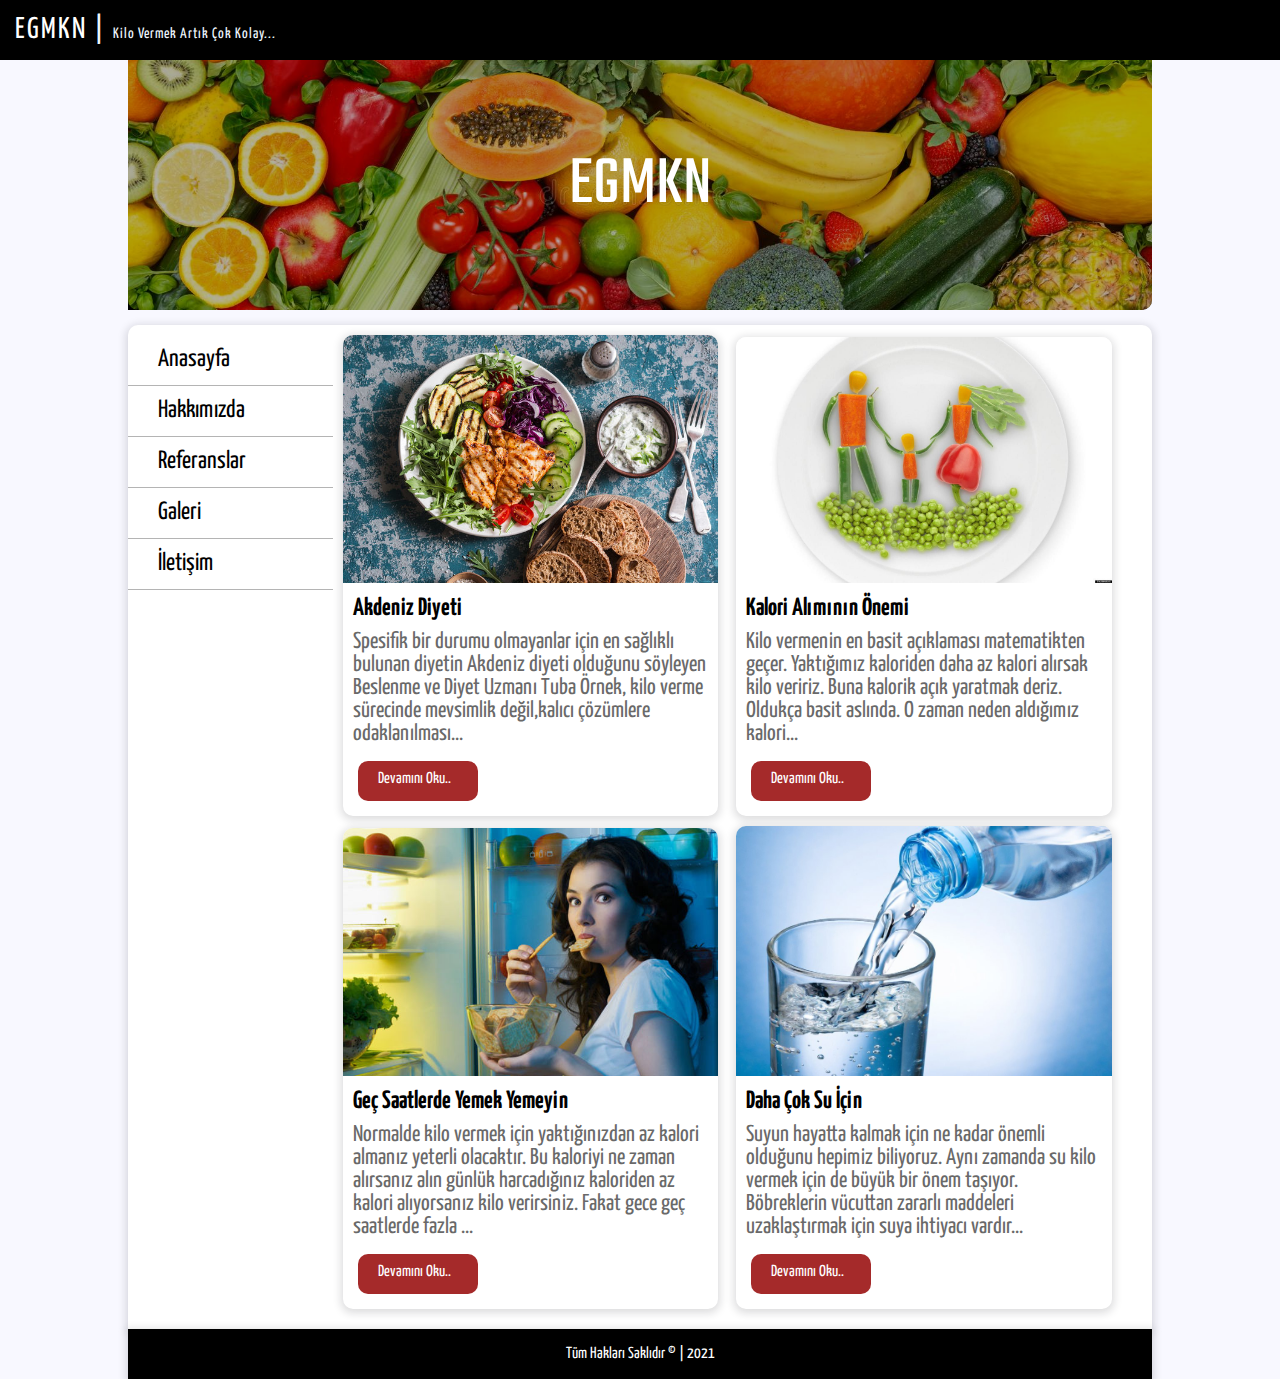
<file: index.html>
<!DOCTYPE html>
<html lang="en">
  <head>
    <meta charset="UTF-8" />
    <title>Anasayfa</title>
    <link rel="stylesheet" href="style.css" />
    <link rel="preconnect" href="https://fonts.googleapis.com" />
    <link rel="preconnect" href="https://fonts.gstatic.com" crossorigin />

    <link
      href="https://fonts.googleapis.com/css2?family=Yanone+Kaffeesatz:wght@500&display=swap"
      rel="stylesheet"
    />

    <link
      rel="stylesheet"
      href="https://use.fontawesome.com/releases/v5.0.13/css/all.css"
      integrity="sha384-DNOHZ68U8hZfKXOrtjWvjxusGo9WQnrNx2sqG0tfsghAvtVlRW3tvkXWZh58N9jp"
      crossorigin="anonymous"
    />

    <link rel="preconnect" href="https://fonts.googleapis.com" />
    <link rel="preconnect" href="https://fonts.gstatic.com" crossorigin />
    <link
      href="https://fonts.googleapis.com/css2?family=Teko:wght@300&display=swap"
      rel="stylesheet"
    />
  </head>
  <body>
    <div id="social">
      <font
        ><a href="index.html" class="sos">EGMKN </a>|
        <span> Kilo Vermek Artık Çok Kolay...</span>
      </font>
      <a href="https://www.google.com/" target="_blank" class="sos">
        <i class="fas fa-search"></i>
      </a>
      <a
        href="https://www.facebook.com/egemen.eken.92/"
        target="_blank"
        class="sos"
      >
        <i class="fab fa-facebook-square"></i
      ></a>
      <a href="https://www.instagram.com/egmkn/" target="_blank" class="sos">
        <i class="fab fa-instagram"></i
      ></a>
      <a
        href="https://twitter.com/EgemenEken5/with_replies"
        target="_blank"
        class="sos"
      >
        <i class="fab fa-twitter-square"></i
      ></a>
    </div>

    <div id="container">
      <header>
        <img id="headerresim" src="img/banner1.jpg" alt="" />
        <div id="centered"><a href="index.html" class="sos">EGMKN </a></div>
      </header>

      <section>
        <nav>
          <ul>
            <li>
             <div class="liyazilari">
              <a href="index.html"><i class="fas fa-home"></i>Anasayfa</a>
              </div>
            </li>
            <li>
             <div class="liyazilari">
              <a href="hakkimizda.html"
                ><i class="fas fa-users"></i>Hakkımızda</a
              >
              </div>
            </li>
            <li>
             <div class="liyazilari">
              <a href="referans.html"
                ><i class="fas fa-asterisk"></i>Referanslar</a
              >
              </div>
            </li>
            <li>
             <div class="liyazilari">
              <a href="galeri.html"><i class="fas fa-images"></i>Galeri</a>
              </div>
            </li>
            <li> <div class="liyazilari">
              <a href="iletisim.html"><i class="fas fa-id-card"></i>İletişim</a></div>
            </li>
          </ul>
        </nav>
        <main>
          <div class="icerik">
            <img src="img/r5.jpg" alt="" class="rsm" />
            <h4>Akdeniz Diyeti</h4>
            <p class="iceriktext">
              Spesifik bir durumu olmayanlar için en sağlıklı bulunan diyetin
              Akdeniz diyeti olduğunu söyleyen Beslenme ve Diyet Uzmanı Tuba
              Örnek, kilo verme sürecinde mevsimlik değil,kalıcı çözümlere
              odaklanılması...
            </p>

            <a href="1.html" class="btnDevam">Devamını Oku..</a>
          </div>

          <div class="icerik">
            <img src="img/r2.jpg" alt="" class="rsm" />
            <h4>Kalori Alımının Önemi</h4>
            <p class="iceriktext">
              Kilo vermenin en basit açıklaması matematikten geçer. Yaktığımız
              kaloriden daha az kalori alırsak kilo veririz. Buna kalorik açık
              yaratmak deriz. Oldukça basit aslında. O zaman neden aldığımız
              kalori...
            </p>

            <a href="2.html" class="btnDevam">Devamını Oku..</a>
          </div>

          <div class="icerik">
            <img src="img/r3.jpg" alt="" class="rsm" />
            <h4>Geç Saatlerde Yemek Yemeyin</h4>
            <p class="iceriktext">
              Normalde kilo vermek için yaktığınızdan az kalori almanız yeterli
              olacaktır. Bu kaloriyi ne zaman alırsanız alın günlük harcadığınız
              kaloriden az kalori alıyorsanız kilo verirsiniz. Fakat gece geç
              saatlerde fazla ...
            </p>

            <a href="3.html" class="btnDevam">Devamını Oku..</a>
          </div>

          <div class="icerik">
            <img src="img/r4.jpg" alt="" class="rsm" />
            <h4>Daha Çok Su İçin</h4>
            <p class="iceriktext">
              Suyun hayatta kalmak için ne kadar önemli olduğunu hepimiz
              biliyoruz. Aynı zamanda su kilo vermek için de büyük bir önem
              taşıyor. Böbreklerin vücuttan zararlı maddeleri uzaklaştırmak için
              suya ihtiyacı vardır...
            </p>

            <a href="4.html" class="btnDevam">Devamını Oku..</a>
          </div>
        </main>
      </section>
      <footer>Tüm Hakları Saklıdır &copy; | 2021</footer>
    </div>
  </body>
</html>
</file>
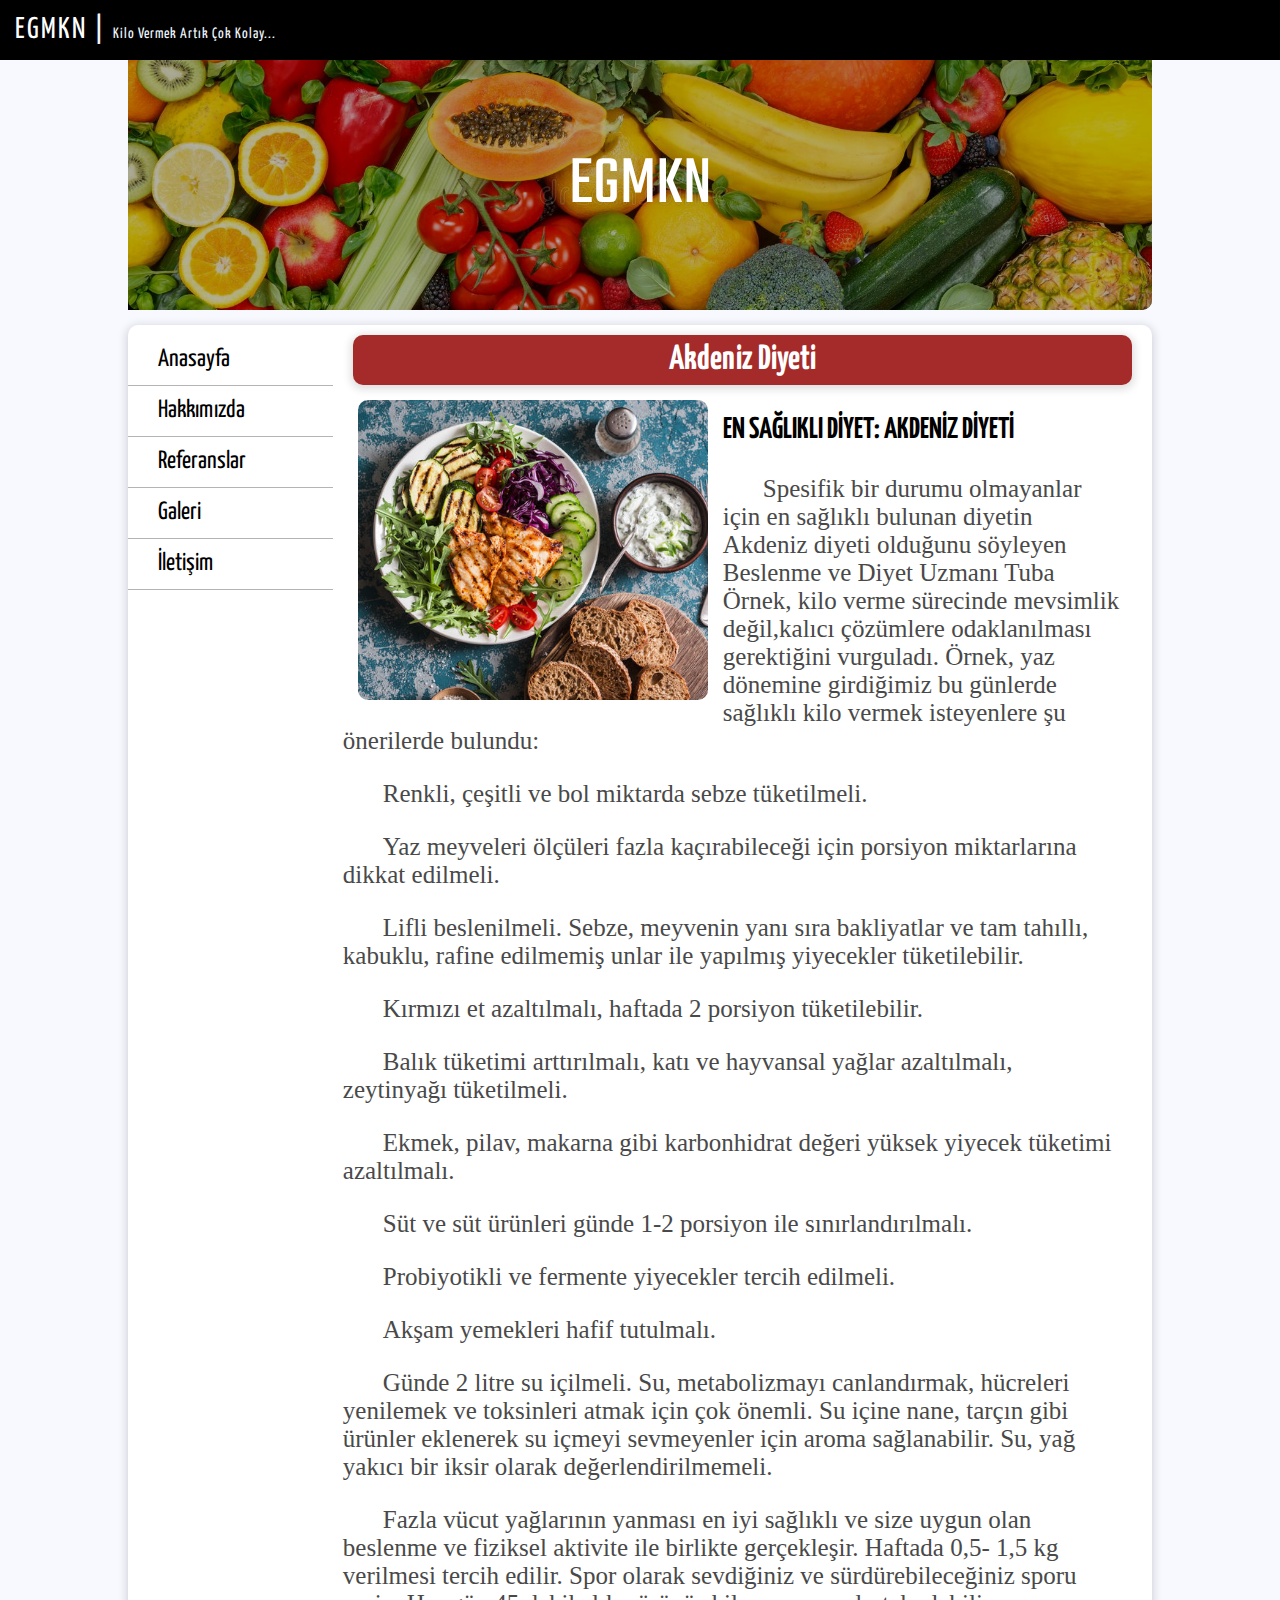
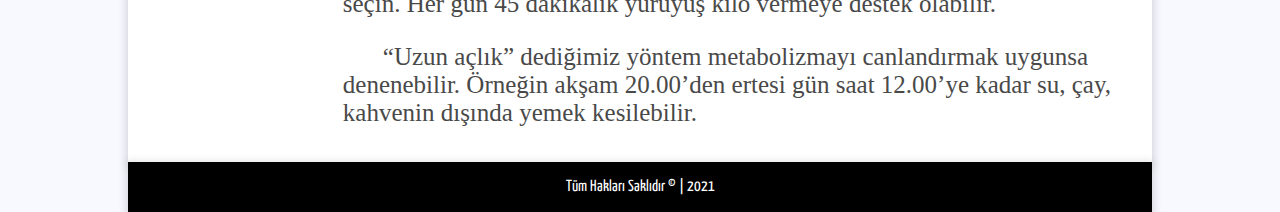
<file: 1.html>
<!DOCTYPE html>
<html lang="en">
  <head>
    <meta charset="UTF-8" />
    <title>Akdeniz Diyeti</title>
    <link rel="stylesheet" href="style.css" />
    <link rel="preconnect" href="https://fonts.googleapis.com" />
    <link rel="preconnect" href="https://fonts.gstatic.com" crossorigin />

    <link
      href="https://fonts.googleapis.com/css2?family=Yanone+Kaffeesatz:wght@500&display=swap"
      rel="stylesheet"
    />

    <link
      rel="stylesheet"
      href="https://use.fontawesome.com/releases/v5.0.13/css/all.css"
      integrity="sha384-DNOHZ68U8hZfKXOrtjWvjxusGo9WQnrNx2sqG0tfsghAvtVlRW3tvkXWZh58N9jp"
      crossorigin="anonymous"
    />

    <link rel="preconnect" href="https://fonts.googleapis.com" />
    <link rel="preconnect" href="https://fonts.gstatic.com" crossorigin />
    <link
      href="https://fonts.googleapis.com/css2?family=Teko:wght@300&display=swap"
      rel="stylesheet"
    />
  </head>
  <body>
    <div id="social">
      <font
        ><a href="index.html" class="sos">EGMKN </a>|
        <span> Kilo Vermek Artık Çok Kolay...</span>
      </font>
      <a href="https://www.google.com/" target="_blank" class="sos">
        <i class="fas fa-search"></i>
      </a>
      <a
        href="https://www.facebook.com/egemen.eken.92/"
        target="_blank"
        class="sos"
      >
        <i class="fab fa-facebook-square"></i
      ></a>
      <a href="https://www.instagram.com/egmkn/" target="_blank" class="sos">
        <i class="fab fa-instagram"></i
      ></a>
      <a
        href="https://twitter.com/EgemenEken5/with_replies"
        target="_blank"
        class="sos"
      >
        <i class="fab fa-twitter-square"></i
      ></a>
    </div>

    <div id="container">
      <header>
        <img id="headerresim" src="img/banner1.jpg" alt="" />
        <div id="centered"><a href="index.html" class="sos">EGMKN </a></div>
      </header>

      <section>
       <nav>
          <ul>
            <li>
             <div class="liyazilari">
              <a href="index.html"><i class="fas fa-home"></i>Anasayfa</a>
              </div>
            </li>
            <li>
             <div class="liyazilari">
              <a href="hakkimizda.html"
                ><i class="fas fa-users"></i>Hakkımızda</a
              >
              </div>
            </li>
            <li>
             <div class="liyazilari">
              <a href="referans.html"
                ><i class="fas fa-asterisk"></i>Referanslar</a
              >
              </div>
            </li>
            <li>
             <div class="liyazilari">
              <a href="galeri.html"><i class="fas fa-images"></i>Galeri</a>
              </div>
            </li>
            <li> <div class="liyazilari">
              <a href="iletisim.html"><i class="fas fa-id-card"></i>İletişim</a></div>
            </li>
          </ul>
        </nav>
        <main>
          <h1>Akdeniz Diyeti</h1>
          <img id="metinresim" src="img/r5.jpg" alt="" />
          <h3>EN SAĞLIKLI DİYET: AKDENİZ DİYETİ</h3>
          <p class="metin">
            Spesifik bir durumu olmayanlar için en sağlıklı bulunan diyetin
            Akdeniz diyeti olduğunu söyleyen Beslenme ve Diyet Uzmanı Tuba
            Örnek, kilo verme sürecinde mevsimlik değil,kalıcı çözümlere
            odaklanılması gerektiğini vurguladı. Örnek, yaz dönemine girdiğimiz
            bu günlerde sağlıklı kilo vermek isteyenlere şu önerilerde bulundu:
          </p>
          <p class="metin">
            Renkli, çeşitli ve bol miktarda sebze tüketilmeli.
          </p>

          <p class="metin">
            Yaz meyveleri ölçüleri fazla kaçırabileceği için porsiyon
            miktarlarına dikkat edilmeli.
          </p>

          <p class="metin">
            Lifli beslenilmeli. Sebze, meyvenin yanı sıra bakliyatlar ve tam
            tahıllı, kabuklu, rafine edilmemiş unlar ile yapılmış yiyecekler
            tüketilebilir.
          </p>

          <p class="metin">
            Kırmızı et azaltılmalı, haftada 2 porsiyon tüketilebilir.
          </p>

          <p class="metin">
            Balık tüketimi arttırılmalı, katı ve hayvansal yağlar azaltılmalı,
            zeytinyağı tüketilmeli.
          </p>

          <p class="metin">
            Ekmek, pilav, makarna gibi karbonhidrat değeri yüksek yiyecek
            tüketimi azaltılmalı.
          </p>

          <p class="metin">
            Süt ve süt ürünleri günde 1-2 porsiyon ile sınırlandırılmalı.
          </p>

          <p class="metin">
            Probiyotikli ve fermente yiyecekler tercih edilmeli.
          </p>

          <p class="metin">Akşam yemekleri hafif tutulmalı.</p>
          <p class="metin">
            Günde 2 litre su içilmeli. Su, metabolizmayı canlandırmak, hücreleri
            yenilemek ve toksinleri atmak için çok önemli. Su içine nane, tarçın
            gibi ürünler eklenerek su içmeyi sevmeyenler için aroma
            sağlanabilir. Su, yağ yakıcı bir iksir olarak değerlendirilmemeli.
          </p>
          <p class="metin">
            Fazla vücut yağlarının yanması en iyi sağlıklı ve size uygun olan
            beslenme ve fiziksel aktivite ile birlikte gerçekleşir. Haftada 0,5-
            1,5 kg verilmesi tercih edilir. Spor olarak sevdiğiniz ve
            sürdürebileceğiniz sporu seçin. Her gün 45 dakikalık yürüyüş kilo
            vermeye destek olabilir.
          </p>
          <p class="metin">
            “Uzun açlık” dediğimiz yöntem metabolizmayı canlandırmak uygunsa
            denenebilir. Örneğin akşam 20.00’den ertesi gün saat 12.00’ye kadar
            su, çay, kahvenin dışında yemek kesilebilir.
          </p>
        </main>
      </section>
      <footer>Tüm Hakları Saklıdır &copy; | 2021</footer>
    </div>
  </body>
</html>
</file>
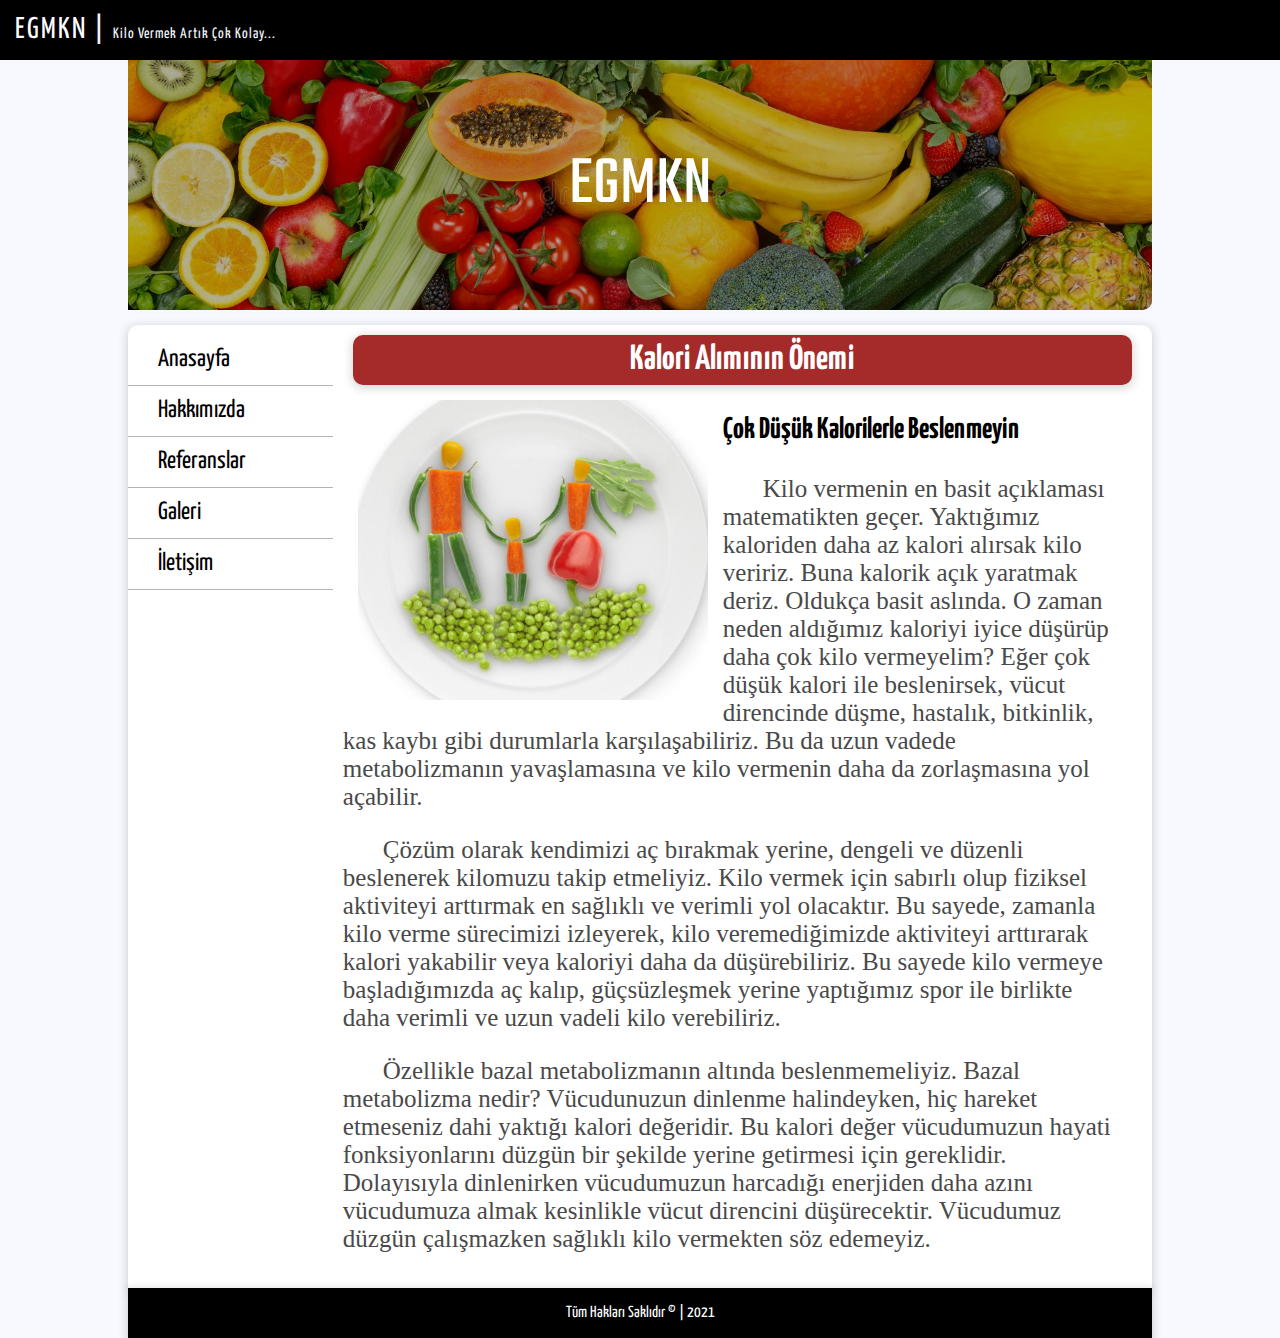
<file: 2.html>
<!DOCTYPE html>
<html lang="en">
  <head>
    <meta charset="UTF-8" />
    <title>Kalori Alımının Önemi</title>
    <link rel="stylesheet" href="style.css" />
    <link rel="preconnect" href="https://fonts.googleapis.com" />
    <link rel="preconnect" href="https://fonts.gstatic.com" crossorigin />

    <link
      href="https://fonts.googleapis.com/css2?family=Yanone+Kaffeesatz:wght@500&display=swap"
      rel="stylesheet"
    />

    <link
      rel="stylesheet"
      href="https://use.fontawesome.com/releases/v5.0.13/css/all.css"
      integrity="sha384-DNOHZ68U8hZfKXOrtjWvjxusGo9WQnrNx2sqG0tfsghAvtVlRW3tvkXWZh58N9jp"
      crossorigin="anonymous"
    />

    <link rel="preconnect" href="https://fonts.googleapis.com" />
    <link rel="preconnect" href="https://fonts.gstatic.com" crossorigin />
    <link
      href="https://fonts.googleapis.com/css2?family=Teko:wght@300&display=swap"
      rel="stylesheet"
    />
  </head>
  <body>
    <div id="social">
      <font
        ><a href="index.html" class="sos">EGMKN </a>|
        <span> Kilo Vermek Artık Çok Kolay...</span>
      </font>
      <a href="https://www.google.com/" target="_blank" class="sos">
        <i class="fas fa-search"></i>
      </a>
      <a
        href="https://www.facebook.com/egemen.eken.92/"
        target="_blank"
        class="sos"
      >
        <i class="fab fa-facebook-square"></i
      ></a>
      <a href="https://www.instagram.com/egmkn/" target="_blank" class="sos">
        <i class="fab fa-instagram"></i
      ></a>
      <a
        href="https://twitter.com/EgemenEken5/with_replies"
        target="_blank"
        class="sos"
      >
        <i class="fab fa-twitter-square"></i
      ></a>
    </div>

    <div id="container">
      <header>
        <img id="headerresim" src="img/banner1.jpg" alt="" />
        <div id="centered"><a href="index.html" class="sos">EGMKN </a></div>
      </header>

      <section>
        <nav>
          <ul>
            <li>
             <div class="liyazilari">
              <a href="index.html"><i class="fas fa-home"></i>Anasayfa</a>
              </div>
            </li>
            <li>
             <div class="liyazilari">
              <a href="hakkimizda.html"
                ><i class="fas fa-users"></i>Hakkımızda</a
              >
              </div>
            </li>
            <li>
             <div class="liyazilari">
              <a href="referans.html"
                ><i class="fas fa-asterisk"></i>Referanslar</a
              >
              </div>
            </li>
            <li>
             <div class="liyazilari">
              <a href="galeri.html"><i class="fas fa-images"></i>Galeri</a>
              </div>
            </li>
            <li> <div class="liyazilari">
              <a href="iletisim.html"><i class="fas fa-id-card"></i>İletişim</a></div>
            </li>
          </ul>
        </nav>
        <main>
          <h1>Kalori Alımının Önemi</h1>
          <img id="metinresim" src="img/r2.jpg" alt="" />
          <h3>Çok Düşük Kalorilerle Beslenmeyin</h3>
          <p class="metin">
            Kilo vermenin en basit açıklaması matematikten geçer. Yaktığımız
            kaloriden daha az kalori alırsak kilo veririz. Buna kalorik açık
            yaratmak deriz. Oldukça basit aslında. O zaman neden aldığımız
            kaloriyi iyice düşürüp daha çok kilo vermeyelim? Eğer çok düşük
            kalori ile beslenirsek, vücut direncinde düşme, hastalık, bitkinlik,
            kas kaybı gibi durumlarla karşılaşabiliriz. Bu da uzun vadede
            metabolizmanın yavaşlamasına ve kilo vermenin daha da zorlaşmasına
            yol açabilir.
          </p>
          <p class="metin">
            Çözüm olarak kendimizi aç bırakmak yerine, dengeli ve düzenli
            beslenerek kilomuzu takip etmeliyiz. Kilo vermek için sabırlı olup
            fiziksel aktiviteyi arttırmak en sağlıklı ve verimli yol olacaktır.
            Bu sayede, zamanla kilo verme sürecimizi izleyerek, kilo
            veremediğimizde aktiviteyi arttırarak kalori yakabilir veya kaloriyi
            daha da düşürebiliriz. Bu sayede kilo vermeye başladığımızda aç
            kalıp, güçsüzleşmek yerine yaptığımız spor ile birlikte daha verimli
            ve uzun vadeli kilo verebiliriz.
          </p>
          <p class="metin">
            Özellikle bazal metabolizmanın altında beslenmemeliyiz. Bazal
            metabolizma nedir? Vücudunuzun dinlenme halindeyken, hiç hareket
            etmeseniz dahi yaktığı kalori değeridir. Bu kalori değer vücudumuzun
            hayati fonksiyonlarını düzgün bir şekilde yerine getirmesi için
            gereklidir. Dolayısıyla dinlenirken vücudumuzun harcadığı enerjiden
            daha azını vücudumuza almak kesinlikle vücut direncini düşürecektir.
            Vücudumuz düzgün çalışmazken sağlıklı kilo vermekten söz edemeyiz.
          </p>
        </main>
      </section>
      <footer>Tüm Hakları Saklıdır &copy; | 2021</footer>
    </div>
  </body>
</html>
</file>
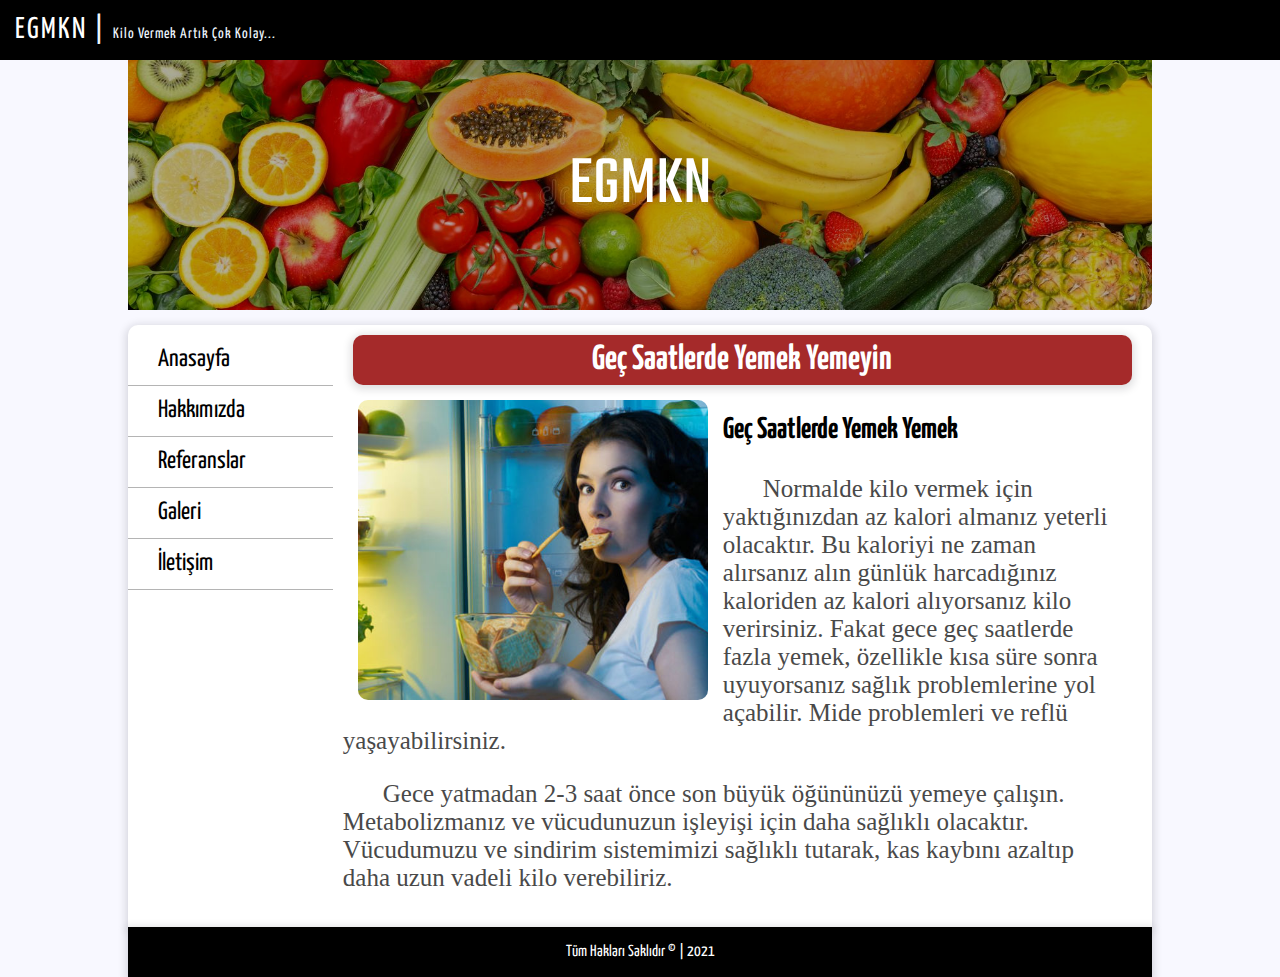
<file: 3.html>
<!DOCTYPE html>
<html lang="en">
  <head>
    <meta charset="UTF-8" />
    <title>Geç Saatlerde Yemek Yemeyin</title>
    <link rel="stylesheet" href="style.css" />
    <link rel="preconnect" href="https://fonts.googleapis.com" />
    <link rel="preconnect" href="https://fonts.gstatic.com" crossorigin />

    <link
      href="https://fonts.googleapis.com/css2?family=Yanone+Kaffeesatz:wght@500&display=swap"
      rel="stylesheet"
    />

    <link
      rel="stylesheet"
      href="https://use.fontawesome.com/releases/v5.0.13/css/all.css"
      integrity="sha384-DNOHZ68U8hZfKXOrtjWvjxusGo9WQnrNx2sqG0tfsghAvtVlRW3tvkXWZh58N9jp"
      crossorigin="anonymous"
    />

    <link rel="preconnect" href="https://fonts.googleapis.com" />
    <link rel="preconnect" href="https://fonts.gstatic.com" crossorigin />
    <link
      href="https://fonts.googleapis.com/css2?family=Teko:wght@300&display=swap"
      rel="stylesheet"
    />
  </head>
  <body>
    <div id="social">
      <font
        ><a href="index.html" class="sos">EGMKN </a>|
        <span> Kilo Vermek Artık Çok Kolay...</span>
      </font>
      <a href="https://www.google.com/" target="_blank" class="sos">
        <i class="fas fa-search"></i>
      </a>
      <a
        href="https://www.facebook.com/egemen.eken.92/"
        target="_blank"
        class="sos"
      >
        <i class="fab fa-facebook-square"></i
      ></a>
      <a href="https://www.instagram.com/egmkn/" target="_blank" class="sos">
        <i class="fab fa-instagram"></i
      ></a>
      <a
        href="https://twitter.com/EgemenEken5/with_replies"
        target="_blank"
        class="sos"
      >
        <i class="fab fa-twitter-square"></i
      ></a>
    </div>

    <div id="container">
      <header>
        <img id="headerresim" src="img/banner1.jpg" alt="" />
        <div id="centered"><a href="index.html" class="sos">EGMKN </a></div>
      </header>

      <section>
        <nav>
          <ul>
            <li>
             <div class="liyazilari">
              <a href="index.html"><i class="fas fa-home"></i>Anasayfa</a>
              </div>
            </li>
            <li>
             <div class="liyazilari">
              <a href="hakkimizda.html"
                ><i class="fas fa-users"></i>Hakkımızda</a
              >
              </div>
            </li>
            <li>
             <div class="liyazilari">
              <a href="referans.html"
                ><i class="fas fa-asterisk"></i>Referanslar</a
              >
              </div>
            </li>
            <li>
             <div class="liyazilari">
              <a href="galeri.html"><i class="fas fa-images"></i>Galeri</a>
              </div>
            </li>
            <li> <div class="liyazilari">
              <a href="iletisim.html"><i class="fas fa-id-card"></i>İletişim</a></div>
            </li>
          </ul>
        </nav>
        <main>
          <h1>Geç Saatlerde Yemek Yemeyin</h1>
          <img id="metinresim" src="img/r3.jpg" alt="" />
          <h3>Geç Saatlerde Yemek Yemek</h3>
          <p class="metin">
            Normalde kilo vermek için yaktığınızdan az kalori almanız yeterli
            olacaktır. Bu kaloriyi ne zaman alırsanız alın günlük harcadığınız
            kaloriden az kalori alıyorsanız kilo verirsiniz. Fakat gece geç
            saatlerde fazla yemek, özellikle kısa süre sonra uyuyorsanız sağlık
            problemlerine yol açabilir. Mide problemleri ve reflü
            yaşayabilirsiniz.
          </p>
          <p class="metin">
            Gece yatmadan 2-3 saat önce son büyük öğününüzü yemeye çalışın.
            Metabolizmanız ve vücudunuzun işleyişi için daha sağlıklı olacaktır.
            Vücudumuzu ve sindirim sistemimizi sağlıklı tutarak, kas kaybını
            azaltıp daha uzun vadeli kilo verebiliriz.
          </p>
        </main>
      </section>
      <footer>Tüm Hakları Saklıdır &copy; | 2021</footer>
    </div>
  </body>
</html>
</file>
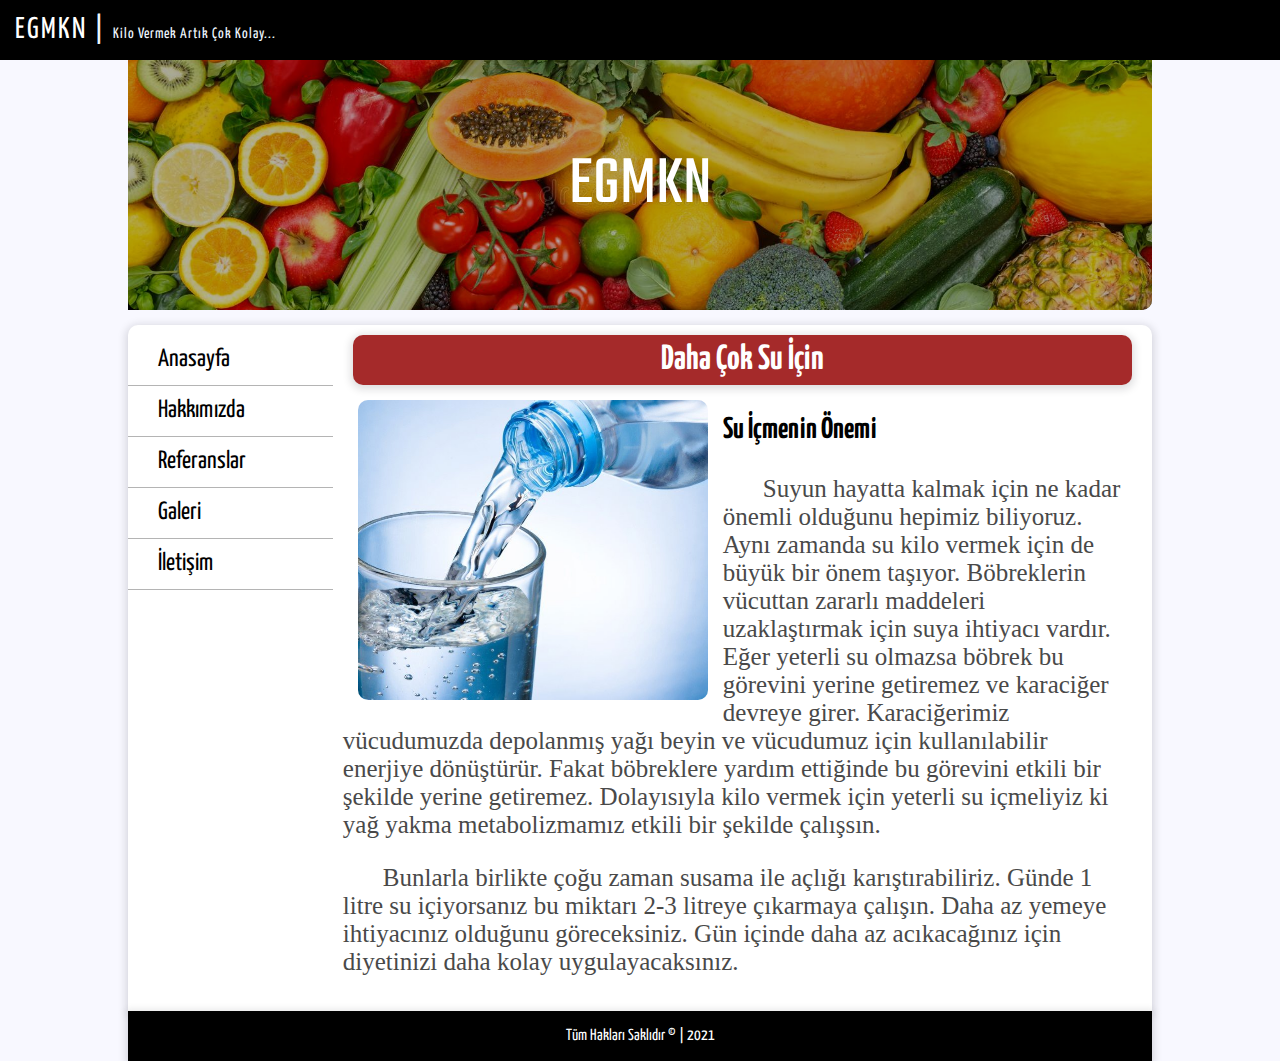
<file: 4.html>
<!DOCTYPE html>
<html lang="en">
  <head>
    <meta charset="UTF-8" />
    <title>Daha Çok Su İçin</title>
    <link rel="stylesheet" href="style.css" />
    <link rel="preconnect" href="https://fonts.googleapis.com" />
    <link rel="preconnect" href="https://fonts.gstatic.com" crossorigin />

    <link
      href="https://fonts.googleapis.com/css2?family=Yanone+Kaffeesatz:wght@500&display=swap"
      rel="stylesheet"
    />

    <link
      rel="stylesheet"
      href="https://use.fontawesome.com/releases/v5.0.13/css/all.css"
      integrity="sha384-DNOHZ68U8hZfKXOrtjWvjxusGo9WQnrNx2sqG0tfsghAvtVlRW3tvkXWZh58N9jp"
      crossorigin="anonymous"
    />

    <link rel="preconnect" href="https://fonts.googleapis.com" />
    <link rel="preconnect" href="https://fonts.gstatic.com" crossorigin />
    <link
      href="https://fonts.googleapis.com/css2?family=Teko:wght@300&display=swap"
      rel="stylesheet"
    />
  </head>
  <body>
    <div id="social">
      <font
        ><a href="index.html" class="sos">EGMKN </a>|
        <span> Kilo Vermek Artık Çok Kolay...</span>
      </font>
      <a href="https://www.google.com/" target="_blank" class="sos">
        <i class="fas fa-search"></i>
      </a>
      <a
        href="https://www.facebook.com/egemen.eken.92/"
        target="_blank"
        class="sos"
      >
        <i class="fab fa-facebook-square"></i
      ></a>
      <a href="https://www.instagram.com/egmkn/" target="_blank" class="sos">
        <i class="fab fa-instagram"></i
      ></a>
      <a
        href="https://twitter.com/EgemenEken5/with_replies"
        target="_blank"
        class="sos"
      >
        <i class="fab fa-twitter-square"></i
      ></a>
    </div>

    <div id="container">
      <header>
        <img id="headerresim" src="img/banner1.jpg" alt="" />
        <div id="centered"><a href="index.html" class="sos">EGMKN </a></div>
      </header>

      <section>
       <nav>
          <ul>
            <li>
             <div class="liyazilari">
              <a href="index.html"><i class="fas fa-home"></i>Anasayfa</a>
              </div>
            </li>
            <li>
             <div class="liyazilari">
              <a href="hakkimizda.html"
                ><i class="fas fa-users"></i>Hakkımızda</a
              >
              </div>
            </li>
            <li>
             <div class="liyazilari">
              <a href="referans.html"
                ><i class="fas fa-asterisk"></i>Referanslar</a
              >
              </div>
            </li>
            <li>
             <div class="liyazilari">
              <a href="galeri.html"><i class="fas fa-images"></i>Galeri</a>
              </div>
            </li>
            <li> <div class="liyazilari">
              <a href="iletisim.html"><i class="fas fa-id-card"></i>İletişim</a></div>
            </li>
          </ul>
        </nav>
        <main>
          <h1>Daha Çok Su İçin</h1>
          <img id="metinresim" src="img/r4.jpg" alt="" />
          <h3>Su İçmenin Önemi</h3>
          <p class="metin">
            Suyun hayatta kalmak için ne kadar önemli olduğunu hepimiz
            biliyoruz. Aynı zamanda su kilo vermek için de büyük bir önem
            taşıyor. Böbreklerin vücuttan zararlı maddeleri uzaklaştırmak için
            suya ihtiyacı vardır. Eğer yeterli su olmazsa böbrek bu görevini
            yerine getiremez ve karaciğer devreye girer. Karaciğerimiz
            vücudumuzda depolanmış yağı beyin ve vücudumuz için kullanılabilir
            enerjiye dönüştürür. Fakat böbreklere yardım ettiğinde bu görevini
            etkili bir şekilde yerine getiremez. Dolayısıyla kilo vermek için
            yeterli su içmeliyiz ki yağ yakma metabolizmamız etkili bir şekilde
            çalışsın.
          </p>
          <p class="metin">
            Bunlarla birlikte çoğu zaman susama ile açlığı karıştırabiliriz.
            Günde 1 litre su içiyorsanız bu miktarı 2-3 litreye çıkarmaya
            çalışın. Daha az yemeye ihtiyacınız olduğunu göreceksiniz. Gün
            içinde daha az acıkacağınız için diyetinizi daha kolay
            uygulayacaksınız.
          </p>
        </main>
      </section>
      <footer>Tüm Hakları Saklıdır &copy; | 2021</footer>
    </div>
  </body>
</html>
</file>
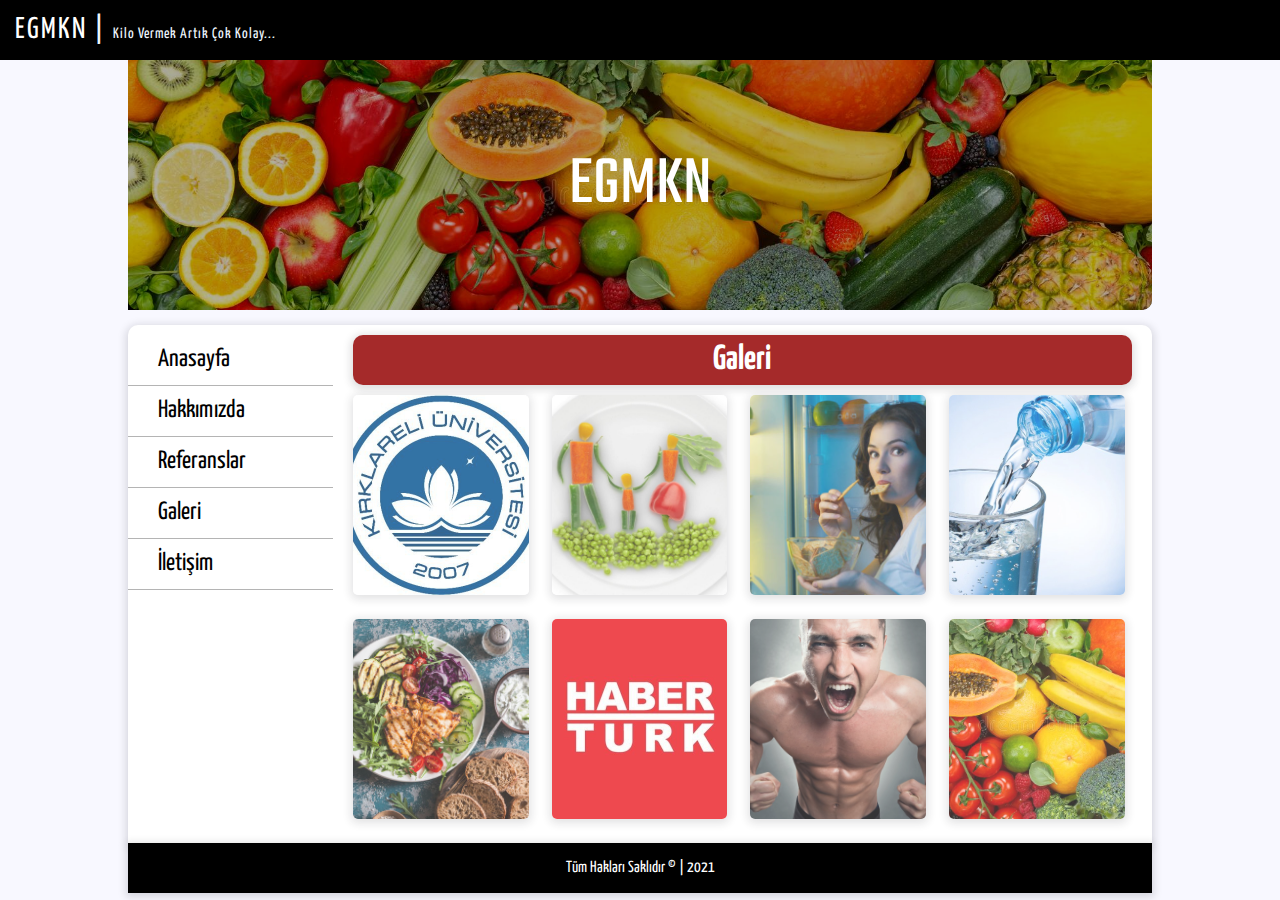
<file: galeri.html>
<!DOCTYPE html>
<html lang="en">
  <head>
    <meta charset="UTF-8" />
    <title>Galeri</title>
    <link rel="stylesheet" href="style.css" />
    <link rel="preconnect" href="https://fonts.googleapis.com" />
    <link rel="preconnect" href="https://fonts.gstatic.com" crossorigin />

    <link
      href="https://fonts.googleapis.com/css2?family=Yanone+Kaffeesatz:wght@500&display=swap"
      rel="stylesheet"
    />

    <link
      rel="stylesheet"
      href="https://use.fontawesome.com/releases/v5.0.13/css/all.css"
      integrity="sha384-DNOHZ68U8hZfKXOrtjWvjxusGo9WQnrNx2sqG0tfsghAvtVlRW3tvkXWZh58N9jp"
      crossorigin="anonymous"
    />

    <link rel="preconnect" href="https://fonts.googleapis.com" />
    <link rel="preconnect" href="https://fonts.gstatic.com" crossorigin />
    <link
      href="https://fonts.googleapis.com/css2?family=Teko:wght@300&display=swap"
      rel="stylesheet"
    />
  </head>
  <body>
    <div id="social">
      <font
        ><a href="index.html" class="sos">EGMKN </a>|
        <span> Kilo Vermek Artık Çok Kolay...</span>
      </font>
      <a href="https://www.google.com/" target="_blank" class="sos">
        <i class="fas fa-search"></i>
      </a>
      <a
        href="https://www.facebook.com/egemen.eken.92/"
        target="_blank"
        class="sos"
      >
        <i class="fab fa-facebook-square"></i
      ></a>
      <a href="https://www.instagram.com/egmkn/" target="_blank" class="sos">
        <i class="fab fa-instagram"></i
      ></a>
      <a
        href="https://twitter.com/EgemenEken5/with_replies"
        target="_blank"
        class="sos"
      >
        <i class="fab fa-twitter-square"></i
      ></a>
    </div>

    <div id="container">
      <header>
        <img id="headerresim" src="img/banner1.jpg" alt="" />
        <div id="centered"><a href="index.html" class="sos">EGMKN </a></div>
      </header>

      <section>
        <nav>
          <ul>
            <li>
             <div class="liyazilari">
              <a href="index.html"><i class="fas fa-home"></i>Anasayfa</a>
              </div>
            </li>
            <li>
             <div class="liyazilari">
              <a href="hakkimizda.html"
                ><i class="fas fa-users"></i>Hakkımızda</a
              >
              </div>
            </li>
            <li>
             <div class="liyazilari">
              <a href="referans.html"
                ><i class="fas fa-asterisk"></i>Referanslar</a
              >
              </div>
            </li>
            <li>
             <div class="liyazilari">
              <a href="galeri.html"><i class="fas fa-images"></i>Galeri</a>
              </div>
            </li>
            <li> <div class="liyazilari">
              <a href="iletisim.html"><i class="fas fa-id-card"></i>İletişim</a></div>
            </li>
          </ul>
        </nav>
        <main>
          <h1>Galeri</h1>
          <a class="link" href="img/r1.jpg" target="_blank">
            <img src="img/r1.jpg" alt="" class="galResim" />
          </a>
          <a class="link" href="img/r2.jpg" target="_blank">
            <img src="img/r2.jpg" alt="" class="galResim" />
          </a>
          <a class="link" href="img/r3.jpg" target="_blank">
            <img src="img/r3.jpg" alt="" class="galResim" />
          </a>
          <a class="link" href="img/r4.jpg" target="_blank">
            <img src="img/r4.jpg" alt="" class="galResim" />
          </a>
          <a class="link" href="img/r5.jpg" target="_blank">
            <img src="img/r5.jpg" alt="" class="galResim" />
          </a>
          <a class="link" href="img/r6.jpg" target="_blank">
            <img src="img/r6.jpg" alt="" class="galResim" />
          </a>
          <a class="link" href="img/r7.jpg" target="_blank">
            <img src="img/r7.jpg" alt="" class="galResim" />
          </a>
          <a class="link" href="img/banner1.jpg" target="_blank">
            <img src="img/banner1.jpg" alt="" class="galResim" />
          </a>
        </main>
      </section>
      <footer>Tüm Hakları Saklıdır &copy; | 2021</footer>
    </div>
  </body>
</html>
</file>
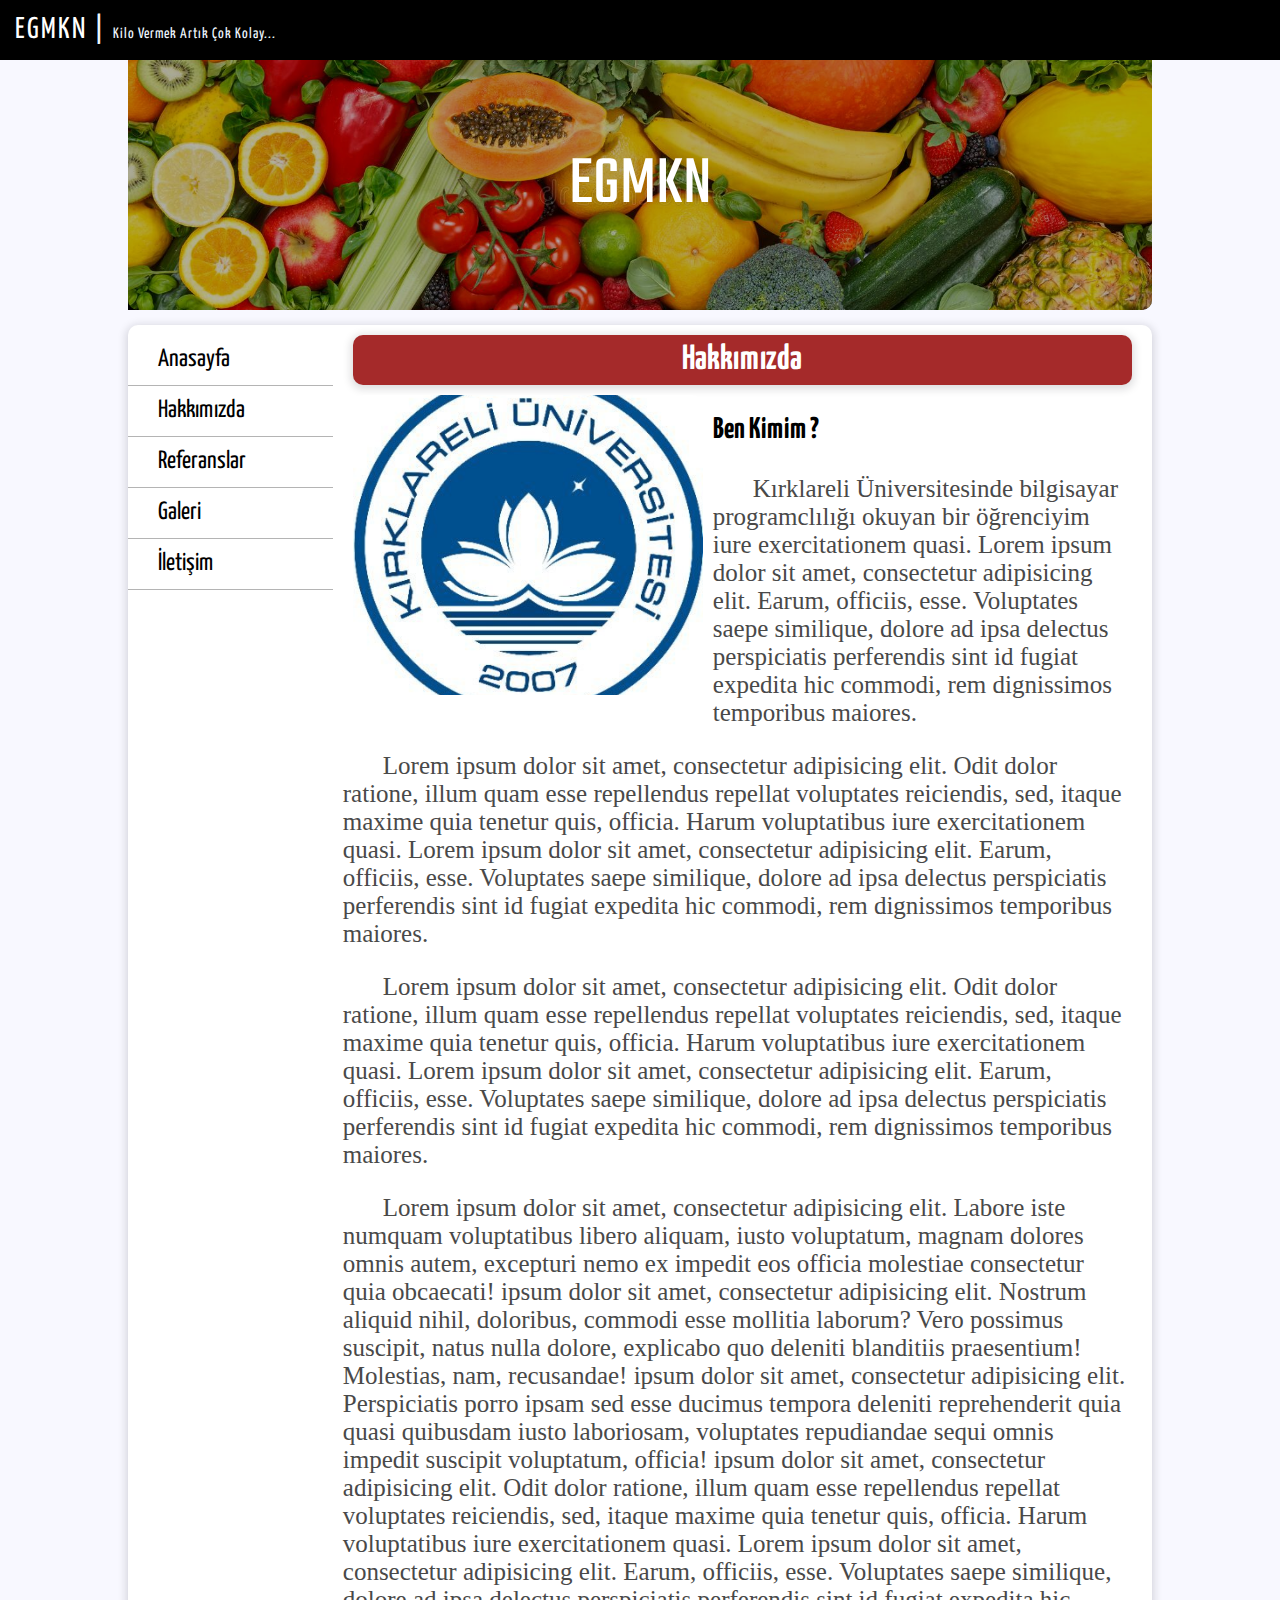
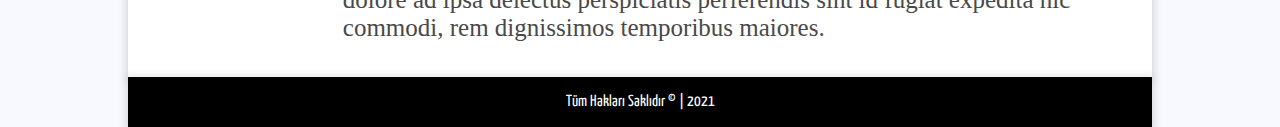
<file: hakkimizda.html>
<!DOCTYPE html>
<html lang="en">
  <head>
    <meta charset="UTF-8" />
    <title>Hakkımızda</title>
    <link rel="stylesheet" href="style.css" />
    <link rel="preconnect" href="https://fonts.googleapis.com" />
    <link rel="preconnect" href="https://fonts.gstatic.com" crossorigin />

    <link
      href="https://fonts.googleapis.com/css2?family=Yanone+Kaffeesatz:wght@500&display=swap"
      rel="stylesheet"
    />

    <link
      rel="stylesheet"
      href="https://use.fontawesome.com/releases/v5.0.13/css/all.css"
      integrity="sha384-DNOHZ68U8hZfKXOrtjWvjxusGo9WQnrNx2sqG0tfsghAvtVlRW3tvkXWZh58N9jp"
      crossorigin="anonymous"
    />

    <link rel="preconnect" href="https://fonts.googleapis.com" />
    <link rel="preconnect" href="https://fonts.gstatic.com" crossorigin />
    <link
      href="https://fonts.googleapis.com/css2?family=Teko:wght@300&display=swap"
      rel="stylesheet"
    />
  </head>
  <body>
    <div id="social">
      <font
        ><a href="index.html" class="sos">EGMKN </a>|
        <span> Kilo Vermek Artık Çok Kolay...</span>
      </font>
      <a href="https://www.google.com/" target="_blank" class="sos">
        <i class="fas fa-search"></i>
      </a>
      <a
        href="https://www.facebook.com/egemen.eken.92/"
        target="_blank"
        class="sos"
      >
        <i class="fab fa-facebook-square"></i
      ></a>
      <a href="https://www.instagram.com/egmkn/" target="_blank" class="sos">
        <i class="fab fa-instagram"></i
      ></a>
      <a
        href="https://twitter.com/EgemenEken5/with_replies"
        target="_blank"
        class="sos"
      >
        <i class="fab fa-twitter-square"></i
      ></a>
    </div>

    <div id="container">
      <header>
        <img id="headerresim" src="img/banner1.jpg" alt="" />
        <div id="centered"><a href="index.html" class="sos">EGMKN </a></div>
      </header>

      <section>
        <nav>
          <ul>
            <li>
             <div class="liyazilari">
              <a href="index.html"><i class="fas fa-home"></i>Anasayfa</a>
              </div>
            </li>
            <li>
             <div class="liyazilari">
              <a href="hakkimizda.html"
                ><i class="fas fa-users"></i>Hakkımızda</a
              >
              </div>
            </li>
            <li>
             <div class="liyazilari">
              <a href="referans.html"
                ><i class="fas fa-asterisk"></i>Referanslar</a
              >
              </div>
            </li>
            <li>
             <div class="liyazilari">
              <a href="galeri.html"><i class="fas fa-images"></i>Galeri</a>
              </div>
            </li>
            <li> <div class="liyazilari">
              <a href="iletisim.html"><i class="fas fa-id-card"></i>İletişim</a></div>
            </li>
          </ul>
        </nav>
        <main>
          <h1>Hakkımızda</h1>
          <img id="hakkimizdaRSM" src="img/r1.jpg" alt="" />
          <h3>Ben Kimim ?</h3>
          <p class="hakYazi">
            Kırklareli Üniversitesinde bilgisayar programclılığı okuyan bir
            öğrenciyim iure exercitationem quasi. Lorem ipsum dolor sit amet,
            consectetur adipisicing elit. Earum, officiis, esse. Voluptates
            saepe similique, dolore ad ipsa delectus perspiciatis perferendis
            sint id fugiat expedita hic commodi, rem dignissimos temporibus
            maiores.
          </p>
          <p class="hakYazi">
            Lorem ipsum dolor sit amet, consectetur adipisicing elit. Odit dolor
            ratione, illum quam esse repellendus repellat voluptates reiciendis,
            sed, itaque maxime quia tenetur quis, officia. Harum voluptatibus
            iure exercitationem quasi. Lorem ipsum dolor sit amet, consectetur
            adipisicing elit. Earum, officiis, esse. Voluptates saepe similique,
            dolore ad ipsa delectus perspiciatis perferendis sint id fugiat
            expedita hic commodi, rem dignissimos temporibus maiores.
          </p>
          <p class="hakYazi">
            Lorem ipsum dolor sit amet, consectetur adipisicing elit. Odit dolor
            ratione, illum quam esse repellendus repellat voluptates reiciendis,
            sed, itaque maxime quia tenetur quis, officia. Harum voluptatibus
            iure exercitationem quasi. Lorem ipsum dolor sit amet, consectetur
            adipisicing elit. Earum, officiis, esse. Voluptates saepe similique,
            dolore ad ipsa delectus perspiciatis perferendis sint id fugiat
            expedita hic commodi, rem dignissimos temporibus maiores.
          </p>
          <p class="hakYazi">
            Lorem ipsum dolor sit amet, consectetur adipisicing elit. Labore iste numquam voluptatibus libero aliquam, iusto voluptatum, magnam dolores omnis autem, excepturi nemo ex impedit eos officia molestiae consectetur quia obcaecati! ipsum dolor sit amet, consectetur adipisicing elit. Nostrum aliquid nihil, doloribus, commodi esse mollitia laborum? Vero possimus suscipit, natus nulla dolore, explicabo quo deleniti blanditiis praesentium! Molestias, nam, recusandae! ipsum dolor sit amet, consectetur adipisicing elit. Perspiciatis porro ipsam sed esse ducimus tempora deleniti reprehenderit quia quasi quibusdam iusto laboriosam, voluptates repudiandae sequi omnis impedit suscipit voluptatum, officia! ipsum dolor sit amet, consectetur adipisicing elit. Odit dolor
            ratione, illum quam esse repellendus repellat voluptates reiciendis,
            sed, itaque maxime quia tenetur quis, officia. Harum voluptatibus
            iure exercitationem quasi. Lorem ipsum dolor sit amet, consectetur
            adipisicing elit. Earum, officiis, esse. Voluptates saepe similique,
            dolore ad ipsa delectus perspiciatis perferendis sint id fugiat
            expedita hic commodi, rem dignissimos temporibus maiores.
          </p>
          
        </main>
      </section>
      <footer>Tüm Hakları Saklıdır &copy; | 2021</footer>
    </div>
  </body>
</html>
</file>
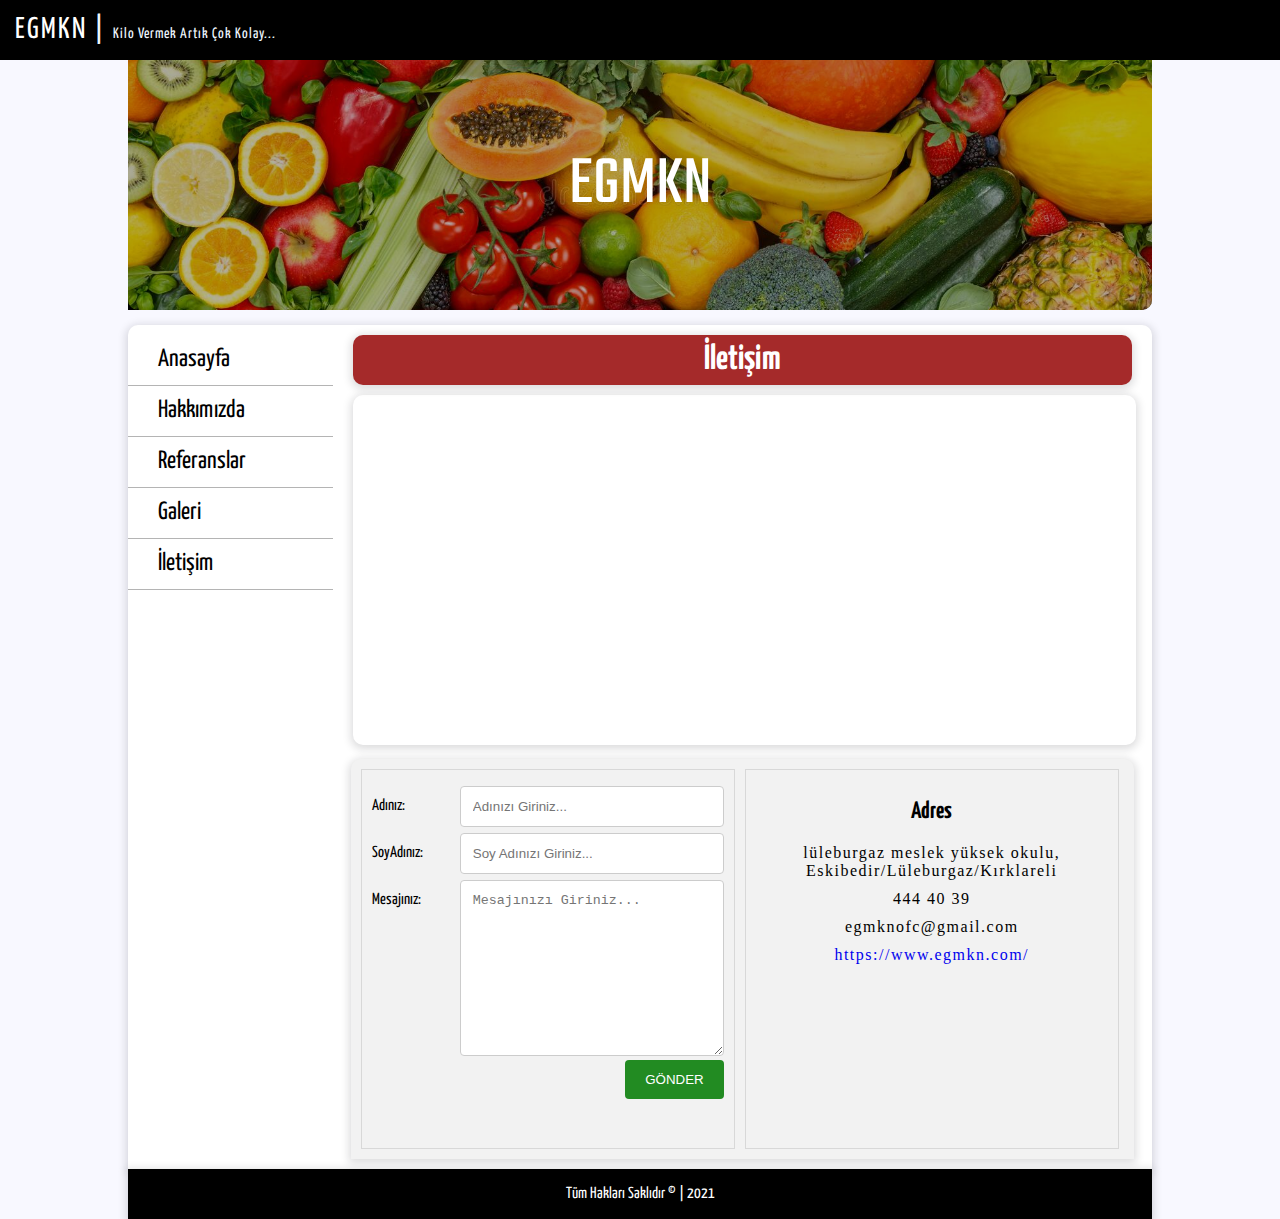
<file: iletisim.html>
<!DOCTYPE html>
<html lang="en">
  <head>
    <meta charset="UTF-8" />
    <title>İletişim</title>
    <link rel="stylesheet" href="style.css" />
    <link rel="preconnect" href="https://fonts.googleapis.com" />
    <link rel="preconnect" href="https://fonts.gstatic.com" crossorigin />

    <link
      href="https://fonts.googleapis.com/css2?family=Yanone+Kaffeesatz:wght@500&display=swap"
      rel="stylesheet"
    />

    <link
      rel="stylesheet"
      href="https://use.fontawesome.com/releases/v5.0.13/css/all.css"
      integrity="sha384-DNOHZ68U8hZfKXOrtjWvjxusGo9WQnrNx2sqG0tfsghAvtVlRW3tvkXWZh58N9jp"
      crossorigin="anonymous"
    />

    <link rel="preconnect" href="https://fonts.googleapis.com" />
    <link rel="preconnect" href="https://fonts.gstatic.com" crossorigin />
    <link
      href="https://fonts.googleapis.com/css2?family=Teko:wght@300&display=swap"
      rel="stylesheet"
    />
  </head>
  <body>
    <div id="social">
      <font
        ><a href="index.html" class="sos">EGMKN </a>|
        <span> Kilo Vermek Artık Çok Kolay...</span>
      </font>
      <a href="https://www.google.com/" target="_blank" class="sos">
        <i class="fas fa-search"></i>
      </a>
      <a
        href="https://www.facebook.com/egemen.eken.92/"
        target="_blank"
        class="sos"
      >
        <i class="fab fa-facebook-square"></i
      ></a>
      <a href="https://www.instagram.com/egmkn/" target="_blank" class="sos">
        <i class="fab fa-instagram"></i
      ></a>
      <a
        href="https://twitter.com/EgemenEken5/with_replies"
        target="_blank"
        class="sos"
      >
        <i class="fab fa-twitter-square"></i
      ></a>
    </div>

    <div id="container">
      <header>
        <img id="headerresim" src="img/banner1.jpg" alt="" />
        <div id="centered"><a href="index.html" class="sos">EGMKN </a></div>
      </header>

      <section>
        <nav>
          <ul>
            <li>
             <div class="liyazilari">
              <a href="index.html"><i class="fas fa-home"></i>Anasayfa</a>
              </div>
            </li>
            <li>
             <div class="liyazilari">
              <a href="hakkimizda.html"
                ><i class="fas fa-users"></i>Hakkımızda</a
              >
              </div>
            </li>
            <li>
             <div class="liyazilari">
              <a href="referans.html"
                ><i class="fas fa-asterisk"></i>Referanslar</a
              >
              </div>
            </li>
            <li>
             <div class="liyazilari">
              <a href="galeri.html"><i class="fas fa-images"></i>Galeri</a>
              </div>
            </li>
            <li> <div class="liyazilari">
              <a href="iletisim.html"><i class="fas fa-id-card"></i>İletişim</a></div>
            </li>
          </ul>
        </nav>
        <main>
          <h1>İletişim</h1>

          <iframe
            src="https://www.google.com/maps/embed?pb=!1m18!1m12!1m3!1d8946.470409523918!2d27.392008693713585!3d41.38211988610847!2m3!1f0!2f0!3f0!3m2!1i1024!2i768!4f13.1!3m3!1m2!1s0x14b4bb6378d4ab71%3A0x561adbc24cc56314!2sl%C3%BCleburgaz%20meslek%20y%C3%BCksek%20okulu!5e1!3m2!1str!2str!4v1640532564334!5m2!1str!2str"
            width=""
            height=""
            style="border: 0"
            allowfullscreen=""
            loading="lazy"
          ></iframe>

          <section class="section1">
            <div class="form">
              <div class="row">
                <div class="col25">
                  <label for="">Adınız:</label>
                </div>
                <div class="col75">
                  <input type="text" placeholder="Adınızı Giriniz..." />
                </div>
              </div>

              <div class="row">
                <div class="col25">
                  <label for="">SoyAdınız:</label>
                </div>
                <div class="col75">
                  <input type="text" placeholder="Soy Adınızı Giriniz..." />
                </div>
              </div>

              <div class="row">
                <div class="col25">
                  <label for="">Mesajınız:</label>
                </div>
                <div class="col75">
                  <textarea
                    name=""
                    id=""
                    cols="30"
                    rows="10"
                    placeholder="Mesajınızı Giriniz..."
                  ></textarea>
                </div>
              </div>

              <div class="row">
                <input type="submit" value="GÖNDER" />
              </div>
            </div>

            <div class="adres">
              <h2>Adres</h2>
              <span class="span1">
                lüleburgaz meslek yüksek okulu, Eskibedir/Lüleburgaz/Kırklareli
              </span>

              <span class="span1"> 444 40 39 </span>

              <span class="span1"> egmknofc@gmail.com </span>
              <span class="span1">
                <a
                  class="digersiteler"
                  href="https://www.egmkn.com/"
                  target="_blank"
                  >https://www.egmkn.com/</a
                ></span
              >
            </div>
          </section>
        </main>
      </section>
      <footer>Tüm Hakları Saklıdır &copy; | 2021</footer>
    </div>
  </body>
</html>
</file>
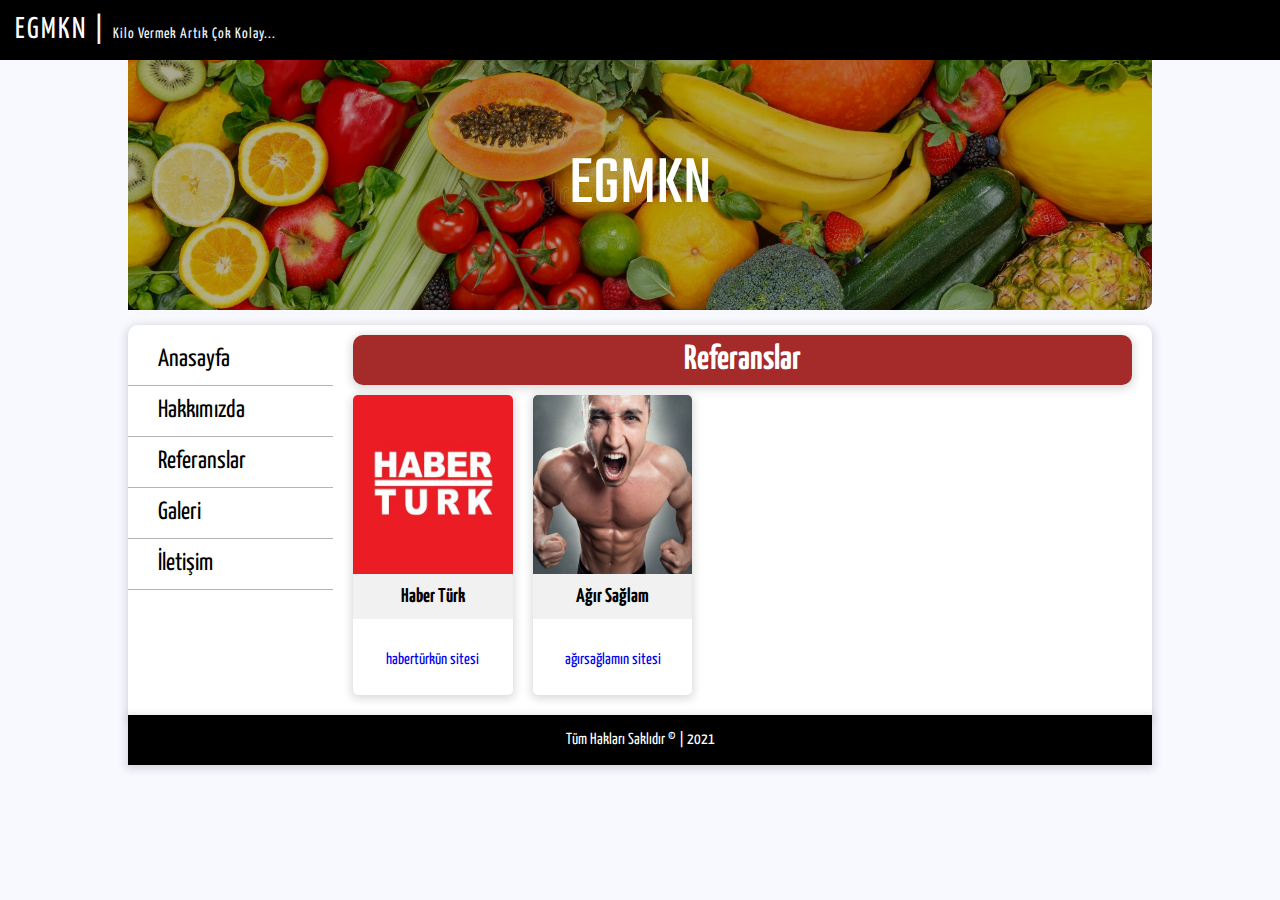
<file: referans.html>
<!DOCTYPE html>
<html lang="en">
  <head>
    <meta charset="UTF-8" />
    <title>Referanslar</title>
    <link rel="stylesheet" href="style.css" />
    <link rel="preconnect" href="https://fonts.googleapis.com" />
    <link rel="preconnect" href="https://fonts.gstatic.com" crossorigin />

    <link
      href="https://fonts.googleapis.com/css2?family=Yanone+Kaffeesatz:wght@500&display=swap"
      rel="stylesheet"
    />

    <link
      rel="stylesheet"
      href="https://use.fontawesome.com/releases/v5.0.13/css/all.css"
      integrity="sha384-DNOHZ68U8hZfKXOrtjWvjxusGo9WQnrNx2sqG0tfsghAvtVlRW3tvkXWZh58N9jp"
      crossorigin="anonymous"
    />

    <link rel="preconnect" href="https://fonts.googleapis.com" />
    <link rel="preconnect" href="https://fonts.gstatic.com" crossorigin />
    <link
      href="https://fonts.googleapis.com/css2?family=Teko:wght@300&display=swap"
      rel="stylesheet"
    />
  </head>
  <body>
    <div id="social">
      <font
        ><a href="index.html" class="sos">EGMKN </a>|
        <span> Kilo Vermek Artık Çok Kolay...</span>
      </font>
      <a href="https://www.google.com/" target="_blank" class="sos">
        <i class="fas fa-search"></i>
      </a>
      <a
        href="https://www.facebook.com/egemen.eken.92/"
        target="_blank"
        class="sos"
      >
        <i class="fab fa-facebook-square"></i
      ></a>
      <a href="https://www.instagram.com/egmkn/" target="_blank" class="sos">
        <i class="fab fa-instagram"></i
      ></a>
      <a
        href="https://twitter.com/EgemenEken5/with_replies"
        target="_blank"
        class="sos"
      >
        <i class="fab fa-twitter-square"></i
      ></a>
    </div>

    <div id="container">
      <header>
        <img id="headerresim" src="img/banner1.jpg" alt="" />
        <div id="centered"><a href="index.html" class="sos">EGMKN </a></div>
      </header>

      <section>
        <nav>
          <ul>
            <li>
             <div class="liyazilari">
              <a href="index.html"><i class="fas fa-home"></i>Anasayfa</a>
              </div>
            </li>
            <li>
             <div class="liyazilari">
              <a href="hakkimizda.html"
                ><i class="fas fa-users"></i>Hakkımızda</a
              >
              </div>
            </li>
            <li>
             <div class="liyazilari">
              <a href="referans.html"
                ><i class="fas fa-asterisk"></i>Referanslar</a
              >
              </div>
            </li>
            <li>
             <div class="liyazilari">
              <a href="galeri.html"><i class="fas fa-images"></i>Galeri</a>
              </div>
            </li>
            <li> <div class="liyazilari">
              <a href="iletisim.html"><i class="fas fa-id-card"></i>İletişim</a></div>
            </li>
          </ul>
        </nav>
        <main>
          <h1>Referanslar</h1>
          <div class="referans">
            <a
            class="digersiteler"
            href="https://www.haberturk.com/"
            target="_blank"
            >
            <img src="img/r6.jpg" alt="" class="refResim" />
            <h2 class="refBaslik">Haber Türk</h2>
            <p class="refDetay">
              habertürkün sitesi</a
              >
            </p>
          </div>

          <div class="referans">
            <a
            class="digersiteler"
            href="https://www.agirsaglam.com/"
            target="_blank"
            >
            <img src="img/r7.jpg" alt="" class="refResim" />
            <h2 class="refBaslik">Ağır Sağlam</h2>
            <p class="refDetay">
              ağırsağlamın sitesi</a
              >
            </p>
          </div>
        </main>
      </section>
      <footer>Tüm Hakları Saklıdır &copy; | 2021</footer>
    </div>
  </body>
</html>
</file>
<file: style.css>
*{
    box-sizing: border-box;
}

body{
    margin:0;
    padding:0;  
    background-color: ghostwhite;
    font-family: 'Yanone Kaffeesatz', sans-serif;
}

#social{
    background-color:black;
    color: aliceblue;
    height:60px;
    width: 100%;
    position: sticky;
    top:0;
    z-index: 1;
    font-size: 30px;
    text-align: right;
    padding: 15px;
}

font{
    float: left;
    letter-spacing: 2px;   
}

span{
    font-size: 15px;
    letter-spacing: 1px;
}
span:hover{
    opacity: 0.8;
}
#social>i{
    margin-right: 10px;
}

#social>i:hover{
    opacity:0.8;
}

#container{
    width: 80%;
    margin: auto;
    height: auto;
}

header{
    width: 100%;
    height: 250px;
    box-shadow: 0 2px 8px 2px rgba(20, 23, 28, .15)
    border-bottom-left-radius: 10px;
    border-bottom-right-radius: 10px;
    position: relative;
    background-color: black;
    margin-bottom: 10px;
}

#headerresim{
    width: 100%;
    height: 250px;
    border-bottom-left-radius: 10px;
    border-bottom-right-radius: 10px;
    opacity: 0.7;
    object-fit: cover;
}
#centered{
    font-size: 70px;
    font-family: 'Teko', sans-serif;
    color: white;
    position: absolute;
    top: 50%;
    left: 50%;
    transform: translate(-50%,-50%);
}
section{
   overflow: auto;
   margin-top: 15px;
   width: 100%;
   height: auto;
   background-color:white;
   border-top-left-radius: 10px;
   border-top-right-radius: 10px;
   box-shadow: 0 2px 8px 2px rgba(20, 23, 28, .15) 
}
nav{
    width: 20%;
    float: left;
    margin-top: 10px;
    height: auto;
}
nav ul{
    width: auto;
    height: 100%;
    margin: 0;
    padding: 0;
}
nav li{
    list-style-type: none;
}
nav li a{
    height: 70%;
    line-height: 50px;
    text-decoration: none;
    color: black;
    border-bottom: 1px solid #b4b4b4;
    padding-left: 20px;
    display: block;
}
nav li a:hover{
    color: white;
    background-color: brown;    
}
i{
    margin-right: 10px;
}
main{
    float: left;
    height: auto;
    width: 80%;
    padding: 10px;
}
.icerik{
    width: 47%;
    height: auto;
    display: inline-block;
    margin-right: 15px;
    border-radius: 10px;
    box-shadow: 0 2px 8px 2px rgba(20, 23, 28, .15);
    margin-bottom: 10px;
}
.rsm{
    width: 100%;
    border-top-right-radius: 10px;
    border-top-left-radius: 10px;
}
.rsm:hover{
    opacity: 0.8;
}
h4{
    font-size: 25px;
    margin: 10px;
    color: black;   
}
.iceriktext{
    font-size: 23px;
    margin: 10px;
    color: dimgrey; 
}
.btnDevam:link{
    display: block;
    width: 120px;
    height: 40px;
    margin: 15px;
    padding: 10px 20px; 
    border-radius: 10px;
}
.btnDevam{
    background-color: brown;
    color: white;
    text-decoration: none;
    
}
.btnDevam:hover{
    opacity: 0.8;
}
footer{
    height: 50px;
    background-color: black;
    color: white;
    line-height: 50px;
    text-align: center;
    width: 100%;
    box-shadow: 0 2px 8px 2px rgba(20, 23, 28, .15);
}
h1{
    font-size: 35px;
    text-align: center;
    background-color: brown;
    color: white;
    height: 50px;
    line-height: 50px;
    margin: 0 10px;
    border-radius: 10px;
    box-shadow: 0 2px 8px 2px rgba(20, 23, 28, .15);
}
#hakkimizdaRSM{
    width: 350px;
    height: 300px;
    float: left;
    border-radius: 10px;
    margin: 10px;
    object-fit: cover;
}
.hakYazi{
    margin-right: 15px;
    font-size: 25px;
    font-family: Cambria;
    text-indent: 40px;
    color: #494949;
}
.referans{
    width: 20%;
    height: 300px;background-color: white;
    float: left;
    margin: 10px;
    border-radius: 5px;
    box-shadow: 0 2px 8px 2px rgba(20, 23, 28, .15);
}
.refResim{
    width: 100%;
    height: 180px;
    border-top-left-radius: 5px;
    border-top-right-radius: 5px;
    margin: 0;
    transition: opacity 1s;
}
.refResim:hover{
    opacity: 0.7;
}
.refBaslik{
    font-size: 20px;
    display: inline-block;
    margin-top: 0px;
    color: black;
    text-align: center;
    height: 45px;
    line-height: 45px;
    background-color: #f1f1f1;
    width: 100%;
    margin-top: -5px;
}
.refDetay{
    text-align: center;
}
.galResim{
    width: 22%;
    height: 200px;
    border-radius: 5px;
    opacity: 0.8;
    box-shadow: 0 2px 8px 2px rgba(20, 23, 28, .15);
    margin: 10px;
    transition: all 0.6s;
    object-fit: cover;
}

.galResim:hover{
    opacity: 1;
    border: 5px solid white;
    cursor: pointer;
}
.link:link{
    text-decoration: none;
}
iframe{
    width: 98%;
    height: 350px;
    border-radius: 10px;
    margin-top: 10px;
    box-shadow: 0 2px 8px 2px rgba(20, 23, 28, .15); 
    margin-left: 10px;
}
.section1{
    width: 98%;
    height: auto;
    margin: auto;
    margin-top: 10px;
    background-color: #f2f2f2;
    padding: 10px;
}

.form{
    width: 49%;
    float: left;
    
    height: 380px;
    border: 1px solid #d8d8d8;
    padding: 10px;
    margin-right: 10px;
}
.col25{
    width: 25%;
    float: left;
    margin-top: 6px;
}
.col75{
    width: 75%;
    float: left;
    margin-top: 6px;
}

label{
    padding: 12px 12px 12px 0;
    display: inline-block;
    
}
input[type=text],textarea{
    width: 100%;
    padding: 12px;
    border: 1px solid #ccc;
    border-radius: 4px;
}
.row{
    content:"";
    clear: both;
    display: block;
}
input[type=submit]{
    background-color: forestgreen;
    color: white;
    padding: 12px 20px;
    border:none;
    border-radius: 4px;
    float: right;
}

.adres{
    width: 49%;
    float: left;
    
    height: 380px;
    border: 1px solid #d8d8d8;
    padding: 10px;
   
}
h2{
    text-align: center;
}
.span1{
    display: block;
    font-family: Calibri;
    margin: 10px;
    letter-spacing: 1.5px;
    text-align: center;
    font-size: 16px;
}

.digersiteler{
    text-decoration: none;
}
.sos{
    color: white;
    text-decoration: none;
}
.sos:hover{
    opacity: 0.8;
}
.metin{
    margin-right: 20px;
    font-size: 25px;
    font-family: Cambria;
    text-indent: 40px;
    color: #494949;
}
#metinresim{
    width: 350px;
    height: 300px;
    float: left;
    border-radius: 10px;
    margin: 15px;
    object-fit: cover;
}
h3{
    font-size: 30px;
}
.liyazilari{
    font-size: 25px;
}
</file>
